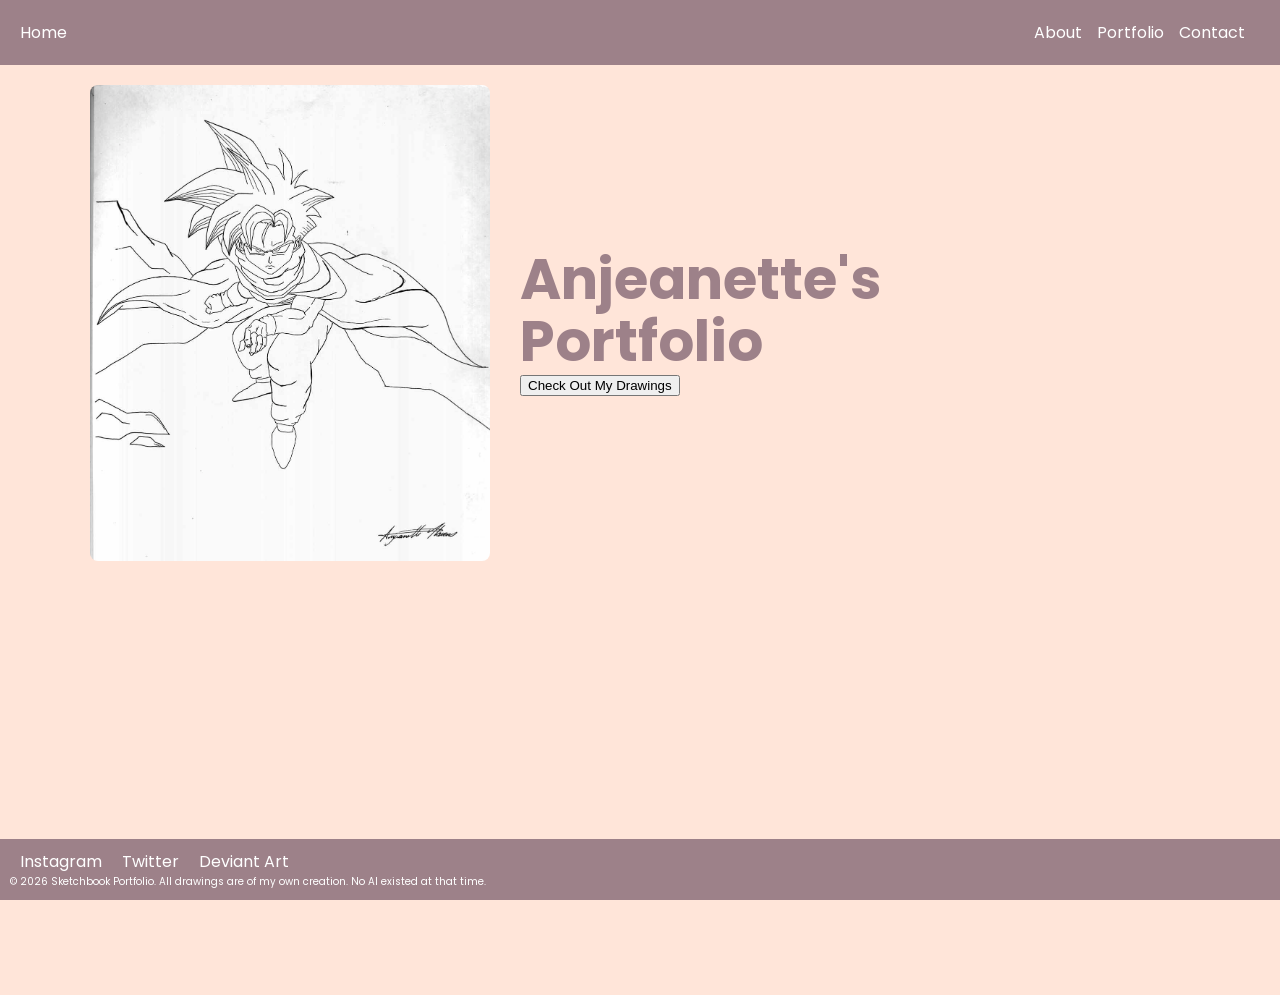
<file: index.html>
<!DOCTYPE html>
<html lang="en">

<head>
    <meta charset="UTF-8">
    <meta name="viewport" content="width=device-width, initial-scale=1.0">
    <link rel="stylesheet" href="style.css">
    <title>Document</title>
</head>

<body>
    <!-- Navigation Bar -->
    <nav class="navbar">
        <ul>
            <li><a href="index.html">Home</a></li>
        </ul>
        <ul>
            <li><a href="about.html">About</a></li>
            <li><a href="portfolio.html">Portfolio</a></li>
            <li><a href="contact.html">Contact</a></li>
        </ul>
    </nav>
    <!-- End of Navigation Bar -->
    <main class="main-container">
        <div class="hero-wrapper">
            <section class="hero">
                <div class="hero-image">
                    <img src="images/GohanPen.jpg" alt="Sketch of Gohan">
                </div>
                <div class="hero-text">
                    <h1>Anjeanette's</h1> 
                    <h1>Portfolio</h1>

                    <button>Check Out My Drawings</button>
                </div>
            </section>
        </div>
    </main>


    <footer>
        <ul class="social-links">
            <li><a href="#">Instagram</a></li>
            <li><a href="#">Twitter</a></li>
            <li><a href="#">Deviant Art</a></li>
        </ul>
        <p style="font-size: 10px; margin: 0px"> &copy 2026 Sketchbook Portfolio.
            All drawings are of my own creation.
            No AI existed at that time.
        </p>
    </footer>
</body>

</html>
</file>
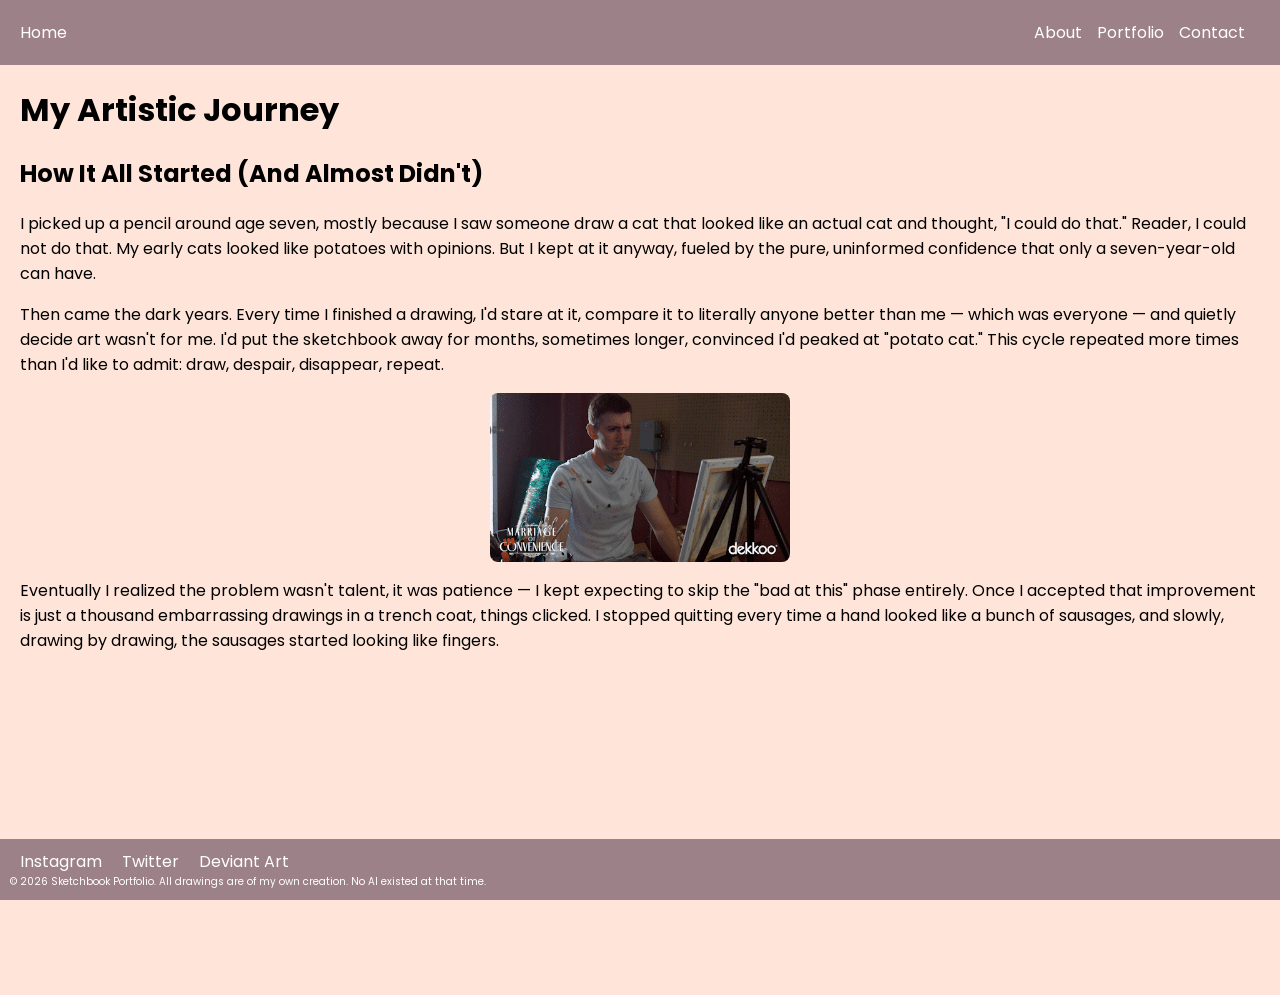
<file: about.html>
<!DOCTYPE html>
<html lang="en">

<head>
    <meta charset="UTF-8">
    <meta name="viewport" content="width=device-width, initial-scale=1.0">
    <link rel="stylesheet" href="style.css">
    <title>Document</title>
</head>

<body>
    <!-- Navigation Bar -->
    <nav class="navbar">
        <ul>
            <li><a href="index.html">Home</a></li>
        </ul>
        <ul>
            <li><a href="about.html">About</a></li>
            <li><a href="portfolio.html">Portfolio</a></li>
            <li><a href="contact.html">Contact</a></li>
        </ul>
    </nav>
    <!-- End of Navigation Bar -->
    <main class="main-container">
        <h1> My Artistic Journey</h1>

        <section>
            <h2>How It All Started (And Almost Didn't)</h2>

            <p>I picked up a pencil around age seven, mostly because I saw someone draw a cat that looked like an actual
                cat and thought, "I could do that." Reader, I could not do that. My early cats looked like potatoes with
                opinions. But I kept at it anyway, fueled by the pure, uninformed confidence that only a seven-year-old
                can have.</p>

            <p>Then came the dark years. Every time I finished a drawing, I'd stare at it, compare it to literally
                anyone better than me — which was everyone — and quietly decide art wasn't for me. I'd put the
                sketchbook away for months, sometimes longer, convinced I'd peaked at "potato cat." This cycle repeated
                more times than I'd like to admit: draw, despair, disappear, repeat.</p>
                <img src="gifs/Artist Fail GIF by MyPetHippoProductions.gif" alt="Animated GIF of a frustrated artist reacting to their drawing"
                class="frustration-gif">

            <p>Eventually I realized the problem wasn't talent, it was patience — I kept expecting to skip the "bad at
                this" phase entirely. Once I accepted that improvement is just a thousand embarrassing drawings in a
                trench coat, things clicked. I stopped quitting every time a hand looked like a bunch of sausages, and
                slowly, drawing by drawing, the sausages started looking like fingers.</p>

            
        </section>

    </main>


    <footer>
        <ul class="social-links">
            <li><a href="#">Instagram</a></li>
            <li><a href="#">Twitter</a></li>
            <li><a href="#">Deviant Art</a></li>
        </ul>

        <p style="font-size: 10px; margin: 0px"> &copy 2026 Sketchbook Portfolio.
            All drawings are of my own creation.
            No AI existed at that time.
        </p>
    </footer>
</body>

</html>
</file>
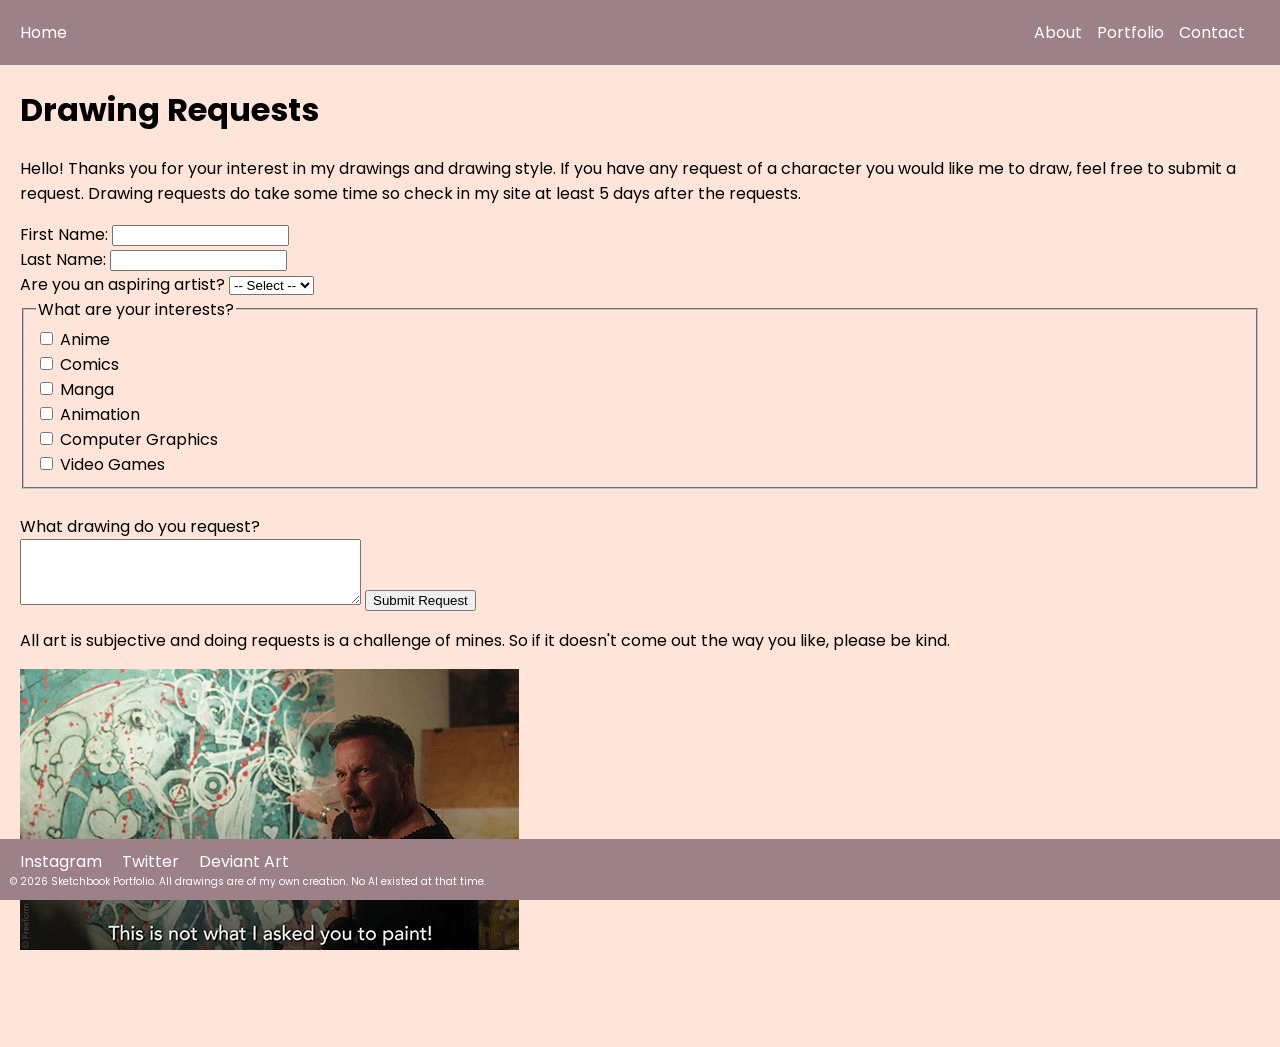
<file: contact.html>
<!DOCTYPE html>
<html lang="en">

<head>
    <meta charset="UTF-8">
    <meta name="viewport" content="width=device-width, initial-scale=1.0">
    <link rel="stylesheet" href="style.css">
    <title>Document</title>
</head>

<body>
    <!-- Navigation Bar -->
    <nav class="navbar">
        <ul>
            <li><a href="index.html">Home</a></li>
        </ul>
        <ul>
            <li><a href="about.html">About</a></li>
            <li><a href="portfolio.html">Portfolio</a></li>
            <li><a href="contact.html">Contact</a></li>
        </ul>
    </nav>
    <!-- End of Navigation Bar -->
    <main class="main-container">
        <h1> Drawing Requests</h1>
        <p> Hello! Thanks you for your interest in my drawings
            and drawing style. If you have any request of a character you
            would like me to draw, feel free to submit a request. Drawing
            requests do take some time so check in my site at least 5 days
            after the requests.
        </p>

        <!-- Start of the form -->
        <form action="#" method="post">
            <label for="first-name">First Name:</label>
            <input type="text" name="first-name" id="first-name" required><br>

            <label for="last-name">Last Name:</label>
            <input type="text" name="last-name" id="last-name" required><br>

            <label for="aspiring-artist">Are you an aspiring artist?</label>
            <select name="aspiring-artist" id="aspiring-artist">
                <option value="">-- Select --</option>
                <option value="yes">Yes</option>
                <option value="no">No</option>
            </select>
            <br>
            <fieldset>
                <legend>What are your interests?</legend>

                <input type="checkbox" id="interest-anime" name="interests" value="anime">
                <label for="interest-anime">Anime</label><br>

                <input type="checkbox" id="interest-comics" name="interests" value="comics">
                <label for="interest-comics">Comics</label><br>

                <input type="checkbox" id="interest-manga" name="interests" value="manga">
                <label for="interest-manga">Manga</label><br>

                <input type="checkbox" id="interest-animation" name="interests" value="animation">
                <label for="interest-animation">Animation</label><br>

                <input type="checkbox" id="interest-cg" name="interests" value="computer-graphics">
                <label for="interest-cg">Computer Graphics</label><br>

                <input type="checkbox" id="interest-games" name="interests" value="video-games">
                <label for="interest-games">Video Games</label>
            </fieldset>
            <br>

            <label for="drawing-request">What drawing do you request?</label><br>
            <textarea id="drawing-request" name="drawing-request" rows="4" cols="40"></textarea>
            <button type="submit">Submit Request</button>
        </form>
        <!-- End of form -->
        <p> All art is subjective and doing requests is a challenge of mines.
            So if it doesn't come out the way you like, please be kind. 
        </p>
        <img src="gifs/Angry The Fosters GIF by Good Trouble.gif" alt="Angry person throwing art">
    </main>

    <!-- Start of Footer -->
    <footer>
        <ul class="social-links">
            <li><a href="#">Instagram</a></li>
            <li><a href="#">Twitter</a></li>
            <li><a href="#">Deviant Art</a></li>
        </ul>
        <p style="font-size: 10px; margin: 0px"> &copy 2026 Sketchbook Portfolio.
            All drawings are of my own creation.
            No AI existed at that time.
        </p>
    </footer>
    <!-- End of Footer -->

</body>

</html>
</file>
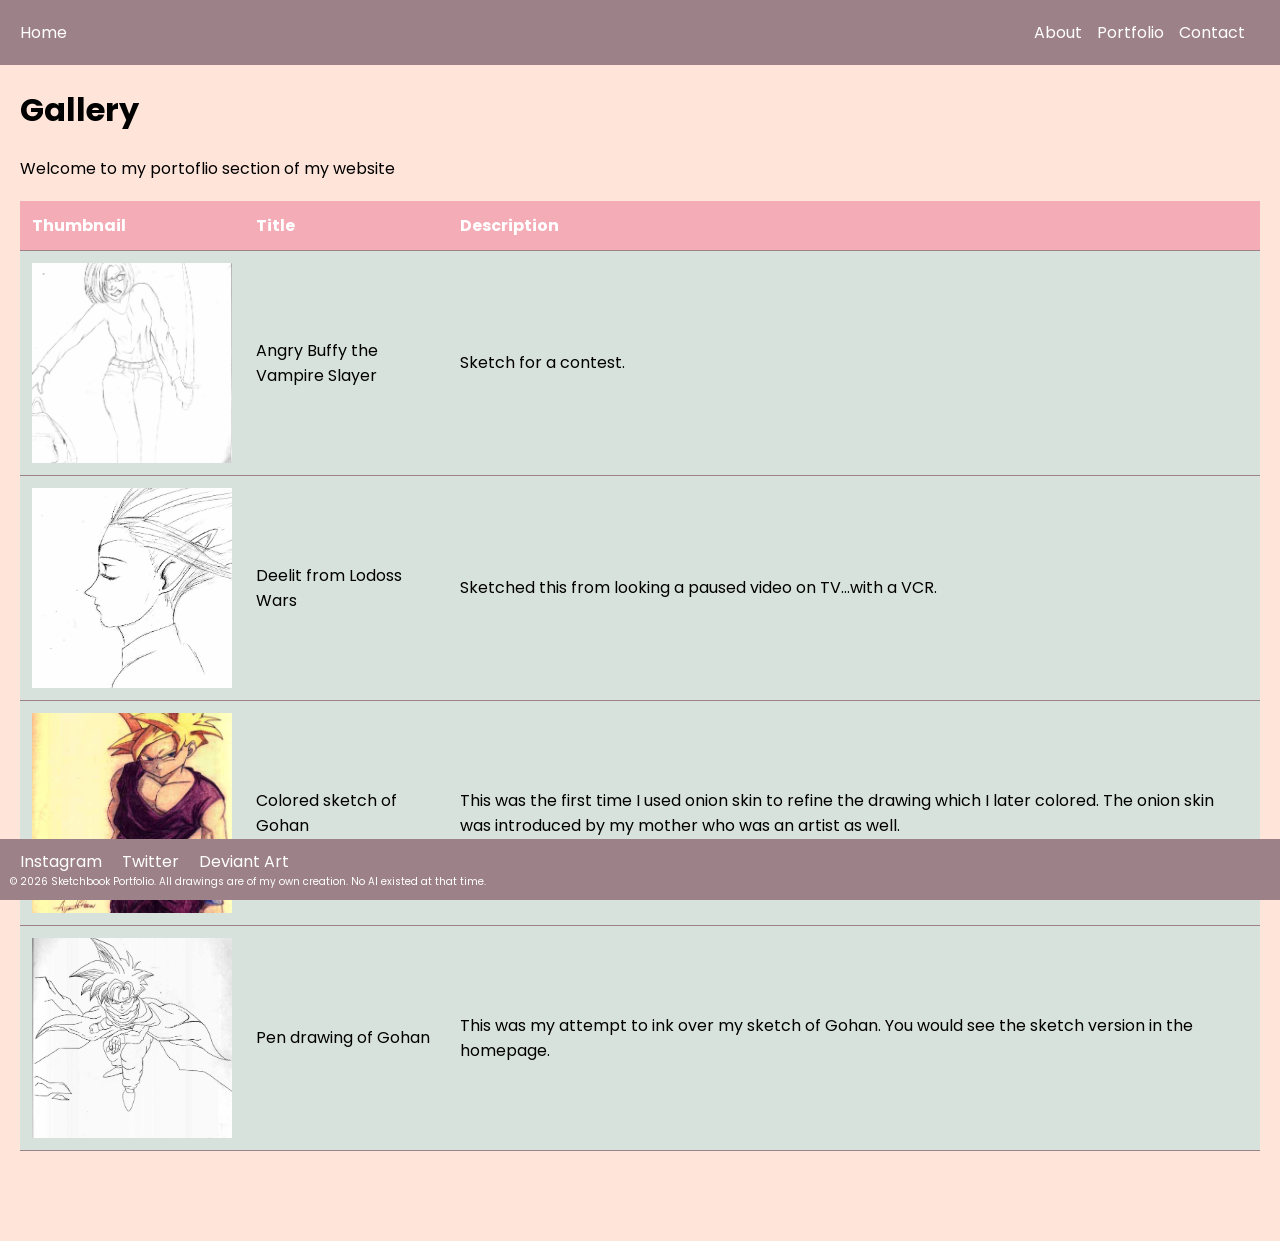
<file: portfolio.html>
<!DOCTYPE html>
<html lang="en">

<head>
    <meta charset="UTF-8">
    <meta name="viewport" content="width=device-width, initial-scale=1.0">
    <link rel="stylesheet" href="style.css">
    <title>Document</title>
</head>

<body>
    <!-- Navigation Bar -->
    <nav class="navbar">
        <ul>
            <li><a href="index.html">Home</a></li>
        </ul>
        <ul>
            <li><a href="about.html">About</a></li>
            <li><a href="portfolio.html">Portfolio</a></li>
            <li><a href="contact.html">Contact</a></li>
        </ul>
    </nav>
    <!-- End of Navigation Bar -->
    <main class="main-container">
        <h1> Gallery</h1>
        <p> Welcome to my portoflio section of my website</p>

        <table>

            <thead>
                <tr>
                    <th>Thumbnail</th>
                    <th>Title</th>
                    <th>Description</th>
                </tr>

            <tbody>
                <tr>
                    <td><img src="images/buffy.jpg" alt="Sketch of angry Buffy"></td>
                    <td>Angry Buffy the Vampire Slayer</td>
                    <td>Sketch for a contest.</td>
                </tr>
                <tr>
                    <td><img src="images/deelit.jpg" alt="Sketch Deelit"></td>
                    <td>Deelit from Lodoss Wars</td>
                    <td>Sketched this from looking a paused video on TV...with a VCR.</td>
                </tr>
                <tr>
                    <td><img src="images/GohanClr.jpg" alt="Colored sketch of Gohan"></td>
                    <td>Colored sketch of Gohan</td>
                    <td>This was the first time I used onion skin to refine the drawing which
                        I later colored. The onion skin was introduced by my mother who was
                        an artist as well.
                    </td>
                </tr>
                <tr>
                    <td><img src="images/GohanPen.jpg" alt="Pen drawing of Gohan"></td>
                    <td>Pen drawing of Gohan</td>
                    <td>This was my attempt to ink over my sketch of Gohan.
                        You would see the sketch version in the homepage.
                    </td>
                </tr>
            </tbody>

            </thead>

        </table>

    </main>

    <!-- Start of Footer -->
    <footer>
        <ul class="social-links">
            <li><a href="#">Instagram</a></li>
            <li><a href="#">Twitter</a></li>
            <li><a href="#">Deviant Art</a></li>
        </ul>
        <p style="font-size: 10px; margin: 0px"> &copy 2026 Sketchbook Portfolio.
            All drawings are of my own creation.
            No AI existed at that time.
        </p>
    </footer>
    <!-- End of Footer -->
</body>

</html>
</file>
<file: style.css>
@import url('https://fonts.googleapis.com/css2?family=Caveat:wght@600;700&family=Poppins:wght@300;400;600&display=swap');

:root {
  --alabaster-grey: #d8e2dc;
  --powder-petal: #ffe5d9;
  --pastel-pink: #ffcad4;
  --cherry-blossom: #f4acb7;
  --dusty-mauve: #9d8189;
}

html, body {
    margin: 0;
    padding: 0;
    background-color: var(--powder-petal);
    font-family: 'Poppins', sans-serif;
    display: flex;
    flex-direction: column;
}

/* Navigation bar styles */
.navbar {
    background-color: var(--dusty-mauve);
    color: #fff;
    padding: 10px;
    display: flex;
    justify-content: space-between;
}

nav ul {
    list-style: none;
    margin: 0;
    padding: 10px;
    display: flex;
}
nav a {
    color: #fff;
    text-decoration: none;
    margin-right: 15px;
}

nav a:hover {
    text-decoration: underline;
    color: var(--powder-petal);
}
/* End of Navigation bar styles */ 


main {
    padding: 0 20px 90px 20px;
    min-height: calc(100vh - 60px); /* Adjust based on navbar and footer height */
}

/* --------- Home Page --------------*/
.hero-wrapper {
    max-width: 1100px;
    margin: 0 auto;
}
.hero {
    display: flex;
    align-items: center;
    padding: 20px 0;
}

.hero-image {
    padding-right: 30px;
}

.hero-image img {
    width: 100%;
    max-width: 400px;
    height: auto;
    display: block;
    border-radius: 8px;
}

.hero-text h1 {
    font-size: 3.5rem;
    font-weight: 700;
    color: var(--dusty-mauve);
    line-height: 1.1;
    margin: 0;
}

.hero-text {
    flex: 1;
}




/* --------- End of Home Page --------------/


/* --------- Under Portfolio Page --------------*/
/* Table styling */

/* Resizing the images in the table to fit the screen */
table img {
    width: 200px;
    height: 200px;
    object-fit: cover;
    /* border-radius: 8px; */
    display: block;
}

table {
    width: 100%;
    border-collapse: collapse;  /* To remove the space between table cells */
    margin-top: 20px;
    background-color: var(--alabaster-grey);
}

th, td {
    padding: 12px;
    text-align: left; /* The header and data are aligned to the left for better readability. */
    border-bottom: 1px solid var(--dusty-mauve);
}

th {
    background-color: var(--cherry-blossom);
    color: #fff;
}
/* End of Table styling */
/* --------- End of Portfolio Page --------------*/


/* -------------About Page-------------- */
.frustration-gif {
    max-width: 300px;
    display: block;
    margin: 15px auto;
    border-radius: 8px;
}
/* -------------End of About Page-------------- */


footer {
    background-color: var(--dusty-mauve);
    color: #fff;
    text-align: center;
    padding: 10px;
    position: fixed;
    bottom: 0;
    width: 100%;
}

footer ul {
    list-style: none;
    margin: 0;
    padding: 0;
    display: flex;
}

footer a {
    color: #fff;
    text-decoration: none;
    margin: 0 10px;
}

footer p{
    text-align: start;
}
</file>
